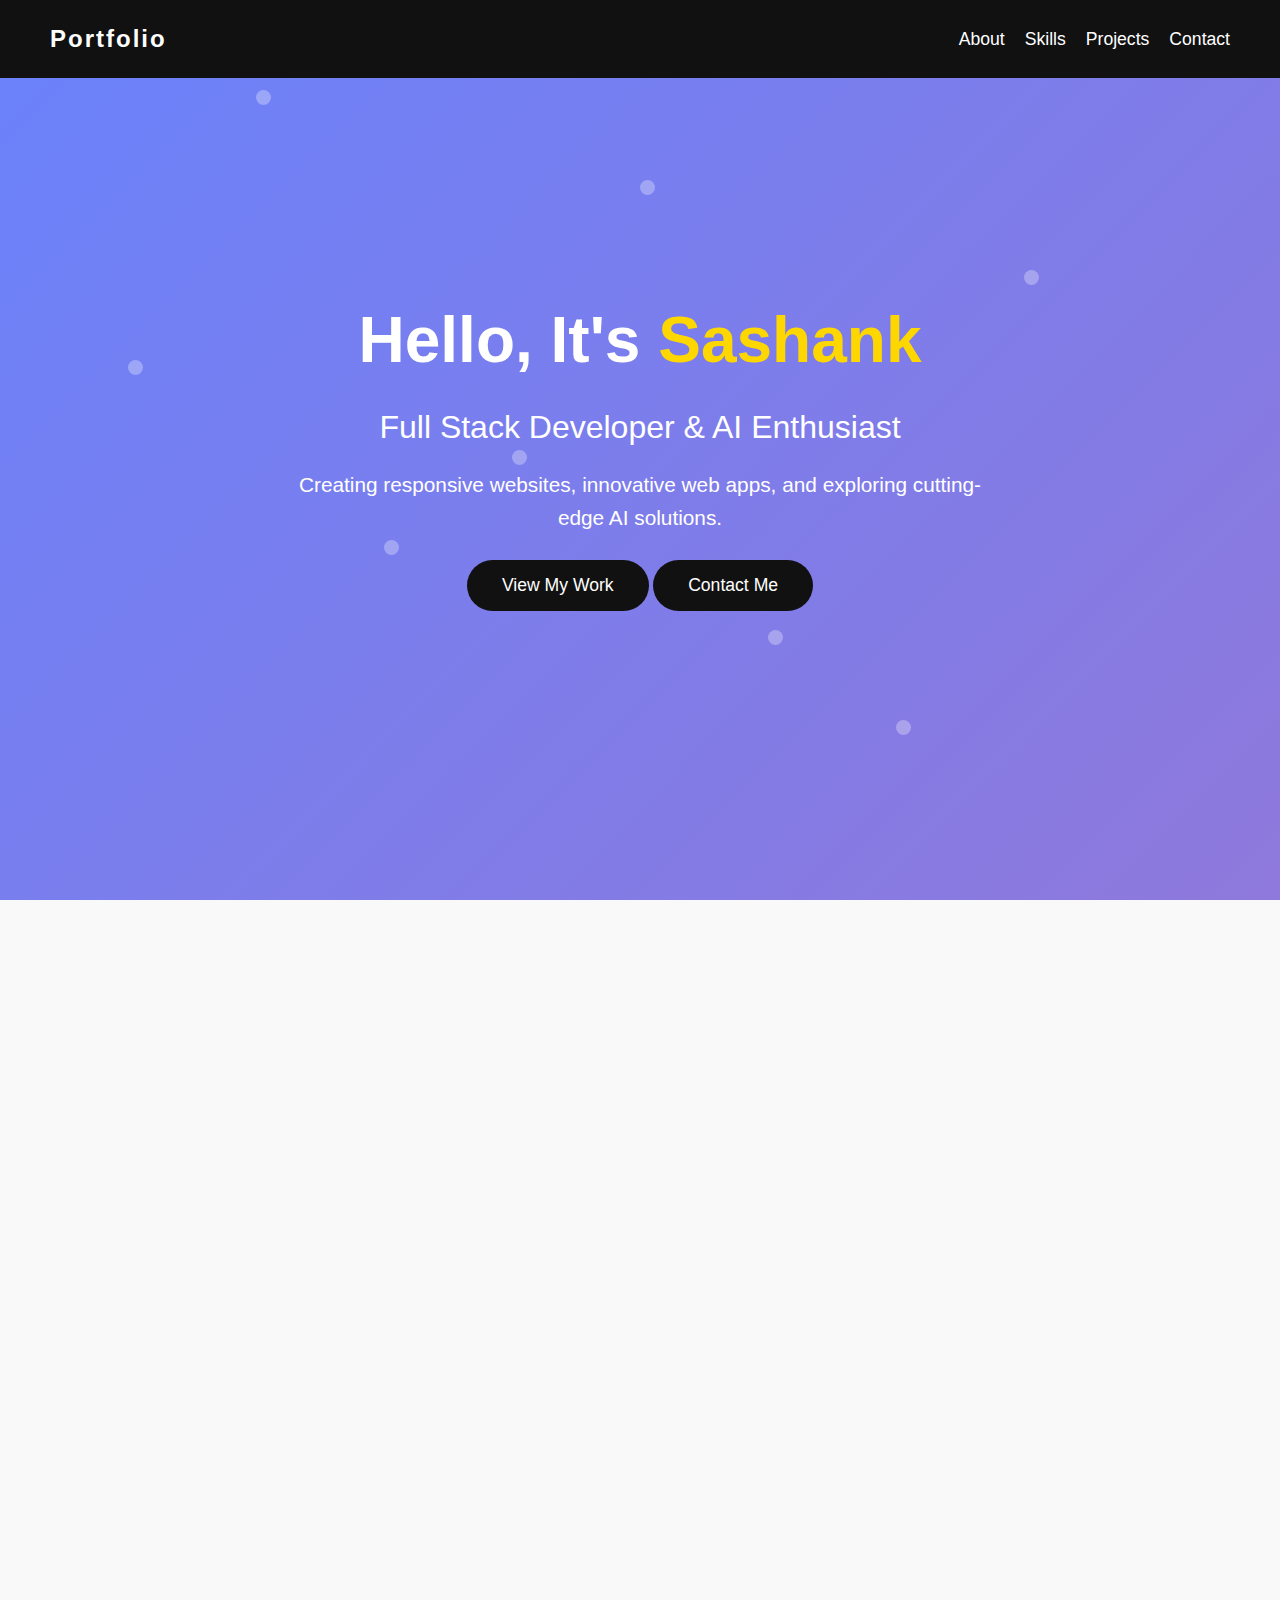
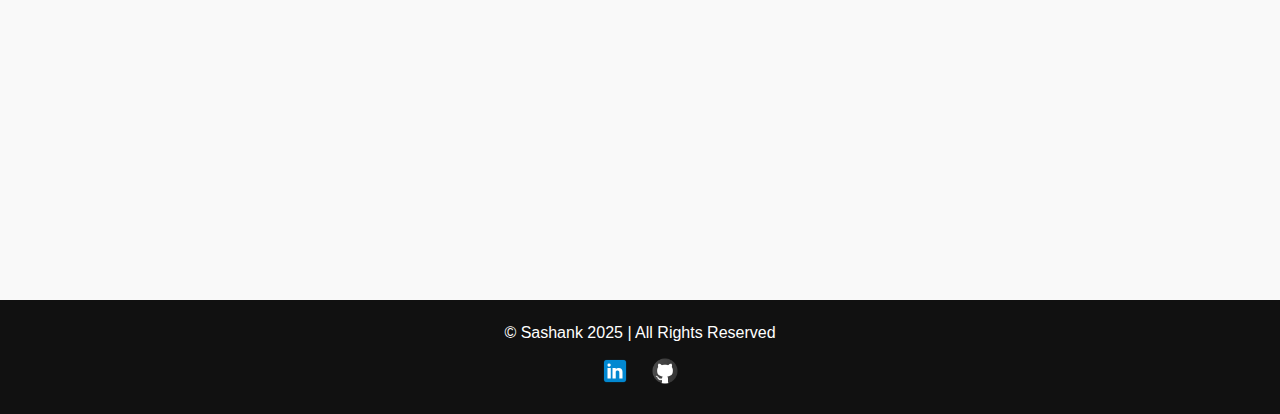
<file: index.html>
<!DOCTYPE html>
<html lang="en">
<head>
  <meta charset="UTF-8">
  <meta name="viewport" content="width=device-width, initial-scale=1.0">
  <title>My Portfolio</title>
  <link rel="stylesheet" href="style.css">
</head>
<body>
<nav>
  <h2>Portfolio</h2>
  <div class="menu-btn" id="menu-btn">
    <span></span><span></span><span></span>
  </div>
  <ul id="menu">
    <li><a href="#about">About</a></li>
    <li><a href="#skills">Skills</a></li>
    <li><a href="#projects">Projects</a></li>
    <li><a href="#contact">Contact</a></li>
  </ul>
</nav>

<header>
  <div class="particles">
    <span></span>
    <span></span>
    <span></span>
    <span></span>
    <span></span>
    <span></span>
    <span></span>
    <span></span>
  </div>

  <div class="hero-text">
    <h1>Hello, It's <span>Sashank</span></h1>
    <h2>Full Stack Developer & AI Enthusiast</h2>
    <p>Creating responsive websites, innovative web apps, and exploring cutting-edge AI solutions.</p>
    
    <div class="hero-buttons">
      <button class="btn-primary" onclick="scrollToSection('projects')">View My Work</button>
      <button class="btn-secondary" onclick="scrollToSection('contact')">Contact Me</button>
    </div>

    
    </div>
  </div>
</header>

  <section id="about" class="hidden about">
    <h2>About Me</h2>
    <div class="about-content">
      <img src="mypic.jpg" alt="My Photo">
      <p>
        I am a passionate developer skilled in building responsive websites and applications.
        My interests lie in full-stack development, AI, and problem-solving.
      </p>
    </div>
  </section>

  <section id="skills" class="hidden">
    <h2>Skills</h2>
    <div class="skills">
      <div class="skill">HTML</div>
      <div class="skill">CSS</div>
      <div class="skill">JavaScript</div>
      <div class="skill">Python</div>
      <div class="skill">Flask</div>
      <div class="skill">SQL</div>
    </div>
  </section>

  <section id="projects" class="hidden">
    <h2>Projects</h2>
    <div class="projects">
      <div class="project">
        <img src="projects/ChatGPT Image Sep 6, 2025, 07_39_55 PM.png" alt="Project 1">
        <h3>Project One</h3>
        <p>A static YouTube clone built with HTML, CSS, and JS.</p>
        <a href="https://sashank-18.github.io/youtube-clown/" target="_blank">View Project</a>
      </div>
      
  </section>

  <section id="contact" class="hidden">
  <h2>Contact Me</h2>


  <div class="contact-info">
    <p>
      <span class="icon">📧</span>
      Email: <a href="mailto:sashankvadlamudi@gmail.com">sashankvadlamudi@gmail.com</a></p>
    <p>
      <span class="icon">📞</span>
      Phone:+91 93926 30384</a></p>
  </div>

  <form>
    <label for="name">Your Name</label>
    <input type="text" id="name" placeholder="Enter your name" required>
    
    <label for="email">Your Email</label>
    <input type="email" id="email" placeholder="Enter your email" required>
    
    <label for="message">Your Message</label>
    <textarea id="message" rows="5" placeholder="Write your message..." required></textarea>
    
    <button type="submit">Send Message</button>
  </form>
</section>

  

  <footer>
  <p>© Sashank 2025 | All Rights Reserved</p>
  <div class="footer-social">
    <a href="https://www.linkedin.com/in/v-sashank-76802a294?lipi=urn%3Ali%3Apage%3Ad_flagship3_profile_view_base_contact_details%3BWBscV09MRtSlkI2qQl%2BJrg%3D%3D" target="_blank">
      <img src="icons/icons8-linkedin-48.png" alt="LinkedIn">
    </a>
    <a href="https://github.com/sashank-18" target="_blank">
      <img src="icons/icons8-github-48.png" alt="GitHub">
    </a>
  </div>
</footer>



  <button id="scrollTopBtn">⬆</button>

  <script src="script.js"></script>
</body>
</html>
</file>
<file: style.css>
* {
  margin: 0;
  padding: 0;
  box-sizing: border-box;
  font-family: "Poppins", sans-serif;
}
body {
  background: #f9f9f9;
  color: #333;
  line-height: 1.6;
  scroll-behavior: smooth;
}


nav {
  position: fixed;
  top: 0;
  width: 100%;
  background: #111;
  padding: 15px 50px;
  display: flex;
  justify-content: space-between;
  align-items: center;
  z-index: 1000;
}
nav h2 {
  color: #fff;
  letter-spacing: 2px;
}
nav ul {
  list-style: none;
  display: flex;
}
nav ul li {
  margin-left: 20px;
}
nav ul li a {
  color: #fff;
  text-decoration: none;
  transition: 0.3s;
}
nav ul li a:hover {
  color: #ff6f61;
}


.menu-btn {
  display: none;
  cursor: pointer;
  flex-direction: column;
  gap: 5px;
}
.menu-btn span {
  width: 28px;
  height: 3px;
  background: #fff;
  border-radius: 3px;
  transition: 0.4s;
}
.menu-btn.active span:nth-child(1) {
  transform: rotate(45deg) translateY(8px);
}
.menu-btn.active span:nth-child(2) {
  opacity: 0;
}
.menu-btn.active span:nth-child(3) {
  transform: rotate(-45deg) translateY(-8px);
}


@media (max-width: 768px) {
  nav ul {
    position: absolute;
    top: 60px;
    right: -100%;
    background: #111;
    flex-direction: column;
    width: 220px;
    text-align: right;
    transition: 0.4s;
    padding: 25px 20px;
    border-radius: 8px;
  }
  nav ul.active li {
    animation: menuItemGrow 0.3s forwards;
  }
  .menu-btn {
    display: flex;
  }
}
@media (max-width: 768px) {
  nav ul.active {
    right: 0%;  
  }
}


@keyframes menuItemGrow {
  0% { transform: scale(0.8); opacity: 0; }
  100% { transform: scale(1); opacity: 1; }
}
nav ul li a {
  display: inline-block;
  font-size: 1.1rem;
  padding: 10px 0;
  transition: 0.3s;
}
nav ul li a:hover {
  color: #ff6f61;
  transform: scale(1.1);
}

header {
  height: 100vh;
  background: linear-gradient(135deg, #6a82fb, #fc5c7d); 
  background-size: 400% 400%;
  animation: gradientAnimation 15s ease infinite;
  color: #fff;
  display: flex;
  justify-content: center;
  align-items: center;
  flex-direction: column;
  text-align: center;
  padding: 0 20px;
}

@keyframes gradientAnimation {
  0% { background-position: 0% 50%; }
  50% { background-position: 100% 50%; }
  100% { background-position: 0% 50%; }
}

.hero-text h1 {
  font-size: 4rem;
  font-weight: 700;
  margin-bottom: 10px;
  animation: fadeInUp 1s forwards;
}
.hero-text h1 span {
  color: #ffd700;
}
.hero-text h2 {
  font-size: 2rem;
  font-weight: 500;
  margin-bottom: 15px;
  animation: fadeInUp 1s forwards;
  animation-delay: 0.5s;
}
.hero-text p {
  font-size: 1.3rem;
  max-width: 700px;
  margin: auto;
  animation: fadeInUp 1s forwards;
  animation-delay: 1s;
}
.hero-text button {
  margin-top: 25px;
  padding: 15px 35px;
  font-size: 1.1rem;
  border-radius: 35px;
  border: none;
  background: #111;
  color: #fff;
  cursor: pointer;
  transition: 0.3s;
}
.hero-text button:hover {
  background: #333;
}

.particles {
  position: absolute;
  top: 0;
  left: 0;
  width: 100%;
  height: 100%;
  overflow: hidden;
  z-index: 0; 
}

.particles span {
  position: absolute;
  display: block;
  width: 15px;
  height: 15px;
  background: rgba(255, 255, 255, 0.3);
  border-radius: 50%;
  animation: float 15s linear infinite;
}

.particles span:nth-child(1) { top: 10%; left: 20%; animation-duration: 12s; }
.particles span:nth-child(2) { top: 30%; left: 80%; animation-duration: 18s; }
.particles span:nth-child(3) { top: 50%; left: 40%; animation-duration: 14s; }
.particles span:nth-child(4) { top: 70%; left: 60%; animation-duration: 20s; }
.particles span:nth-child(5) { top: 20%; left: 50%; animation-duration: 16s; }
.particles span:nth-child(6) { top: 40%; left: 10%; animation-duration: 22s; }
.particles span:nth-child(7) { top: 60%; left: 30%; animation-duration: 19s; }
.particles span:nth-child(8) { top: 80%; left: 70%; animation-duration: 21s; }

@keyframes float {
  0% {
    transform: translateY(0) translateX(0) scale(1);
    opacity: 0.4;
  }
  50% {
    transform: translateY(-50px) translateX(20px) scale(1.2);
    opacity: 0.7;
  }
  100% {
    transform: translateY(0) translateX(0) scale(1);
    opacity: 0.4;
  }
}

.hero-text {
  position: relative;
  z-index: 1;
}


@keyframes fadeInUp {
  0% { opacity: 0; transform: translateY(20px); }
  100% { opacity: 1; transform: translateY(0); }
}


section {
  padding: 80px 50px;
  text-align: center;
}
section h2 {
  font-size: 2rem;
  margin-bottom: 20px;
  color: #111;
}

.about-content {
  display: flex;
  align-items: center;
  justify-content: center;
  gap: 40px;
  margin-top: 20px;
  flex-wrap: wrap;
}
.about-content img {
  width: 220px;
  height: 220px;
  border-radius: 50%;
  object-fit: cover;
  box-shadow: 0 4px 12px rgba(0,0,0,0.2);
}
.about-content p {
  max-width: 600px;
  font-size: 1.1rem;
  text-align: left;
}

.skills {
  display: flex;
  justify-content: center;
  gap: 20px;
  flex-wrap: wrap;
}
.skill {
  background: #fff;
  padding: 20px;
  border-radius: 10px;
  box-shadow: 0 3px 6px rgba(0,0,0,0.1);
  width: 150px;
  transition: transform 0.3s, background 0.3s;
}
.skill:hover {
  transform: translateY(-5px);
  background: #ff6f61;
  color: #fff;
}

.projects {
  display: grid;
  grid-template-columns: repeat(auto-fit, minmax(250px, 1fr));
  gap: 20px;
}
.project {
  background: #fff;
  padding: 20px;
  border-radius: 10px;
  box-shadow: 0 3px 6px rgba(0,0,0,0.1);
  transition: transform 0.3s;
}
.project:hover {
  transform: translateY(-8px) scale(1.03);
}
.project img {
  width: 100%;
  border-radius: 10px;
}

form {
  max-width: 500px;
  margin: auto;
  display: flex;
  flex-direction: column;
  gap: 15px;
  text-align: left;
}
label {
  font-weight: 600;
}
input, textarea {
  padding: 12px;
  border-radius: 8px;
  border: 1px solid #ccc;
  outline: none;
  font-size: 1rem;
  transition: 0.3s;
}
input:focus, textarea:focus {
  border-color: #ff6f61;
  box-shadow: 0 0 8px rgba(255,111,97,0.3);
}
form button {
  background: #ff6f61;
  color: #fff;
  padding: 12px;
  border: none;
  border-radius: 30px;
  cursor: pointer;
  transition: 0.3s;
}
form button:hover {
  background: #e55749;
}

footer {
  text-align: center;
  padding: 20px;
  background: #111;
  color: #fff;
}

#scrollTopBtn {
  position: fixed;
  bottom: 20px;
  right: 20px;
  background: #ff6f61;
  border: none;
  color: #fff;
  padding: 12px 15px;
  border-radius: 50%;
  font-size: 18px;
  cursor: pointer;
  display: none;
  box-shadow: 0 3px 6px rgba(0,0,0,0.2);
  transition: 0.3s;
}
#scrollTopBtn:hover {
  background: #e55749;
}

.hidden {
  opacity: 0;
  transform: translateY(30px);
  transition: all 0.8s ease;
}
.show {
  opacity: 1;
  transform: translateY(0);
}

.footer-social {
  margin-top: 10px;
  display: flex;
  justify-content: center;
  gap: 20px;
}

.footer-social a img {
  width: 30px;
  height: 30px;
  transition: transform 0.3s, filter 0.3s;
}

.footer-social a img:hover {
  transform: scale(1.2) rotate(10deg);
  filter: brightness(1.3);
}

.contact-info {
  text-align: center;
  margin-bottom: 25px;
  font-size: 1.1rem;
}

.contact-info a {
  color: #ff6f61;
  text-decoration: none;
  transition: 0.3s;
}

.contact-info a:hover {
  text-decoration: underline;
}

.contact-info .icon {
  font-size: 1.3rem;
  margin-right: 8px;
  vertical-align: middle;
}
</file>
